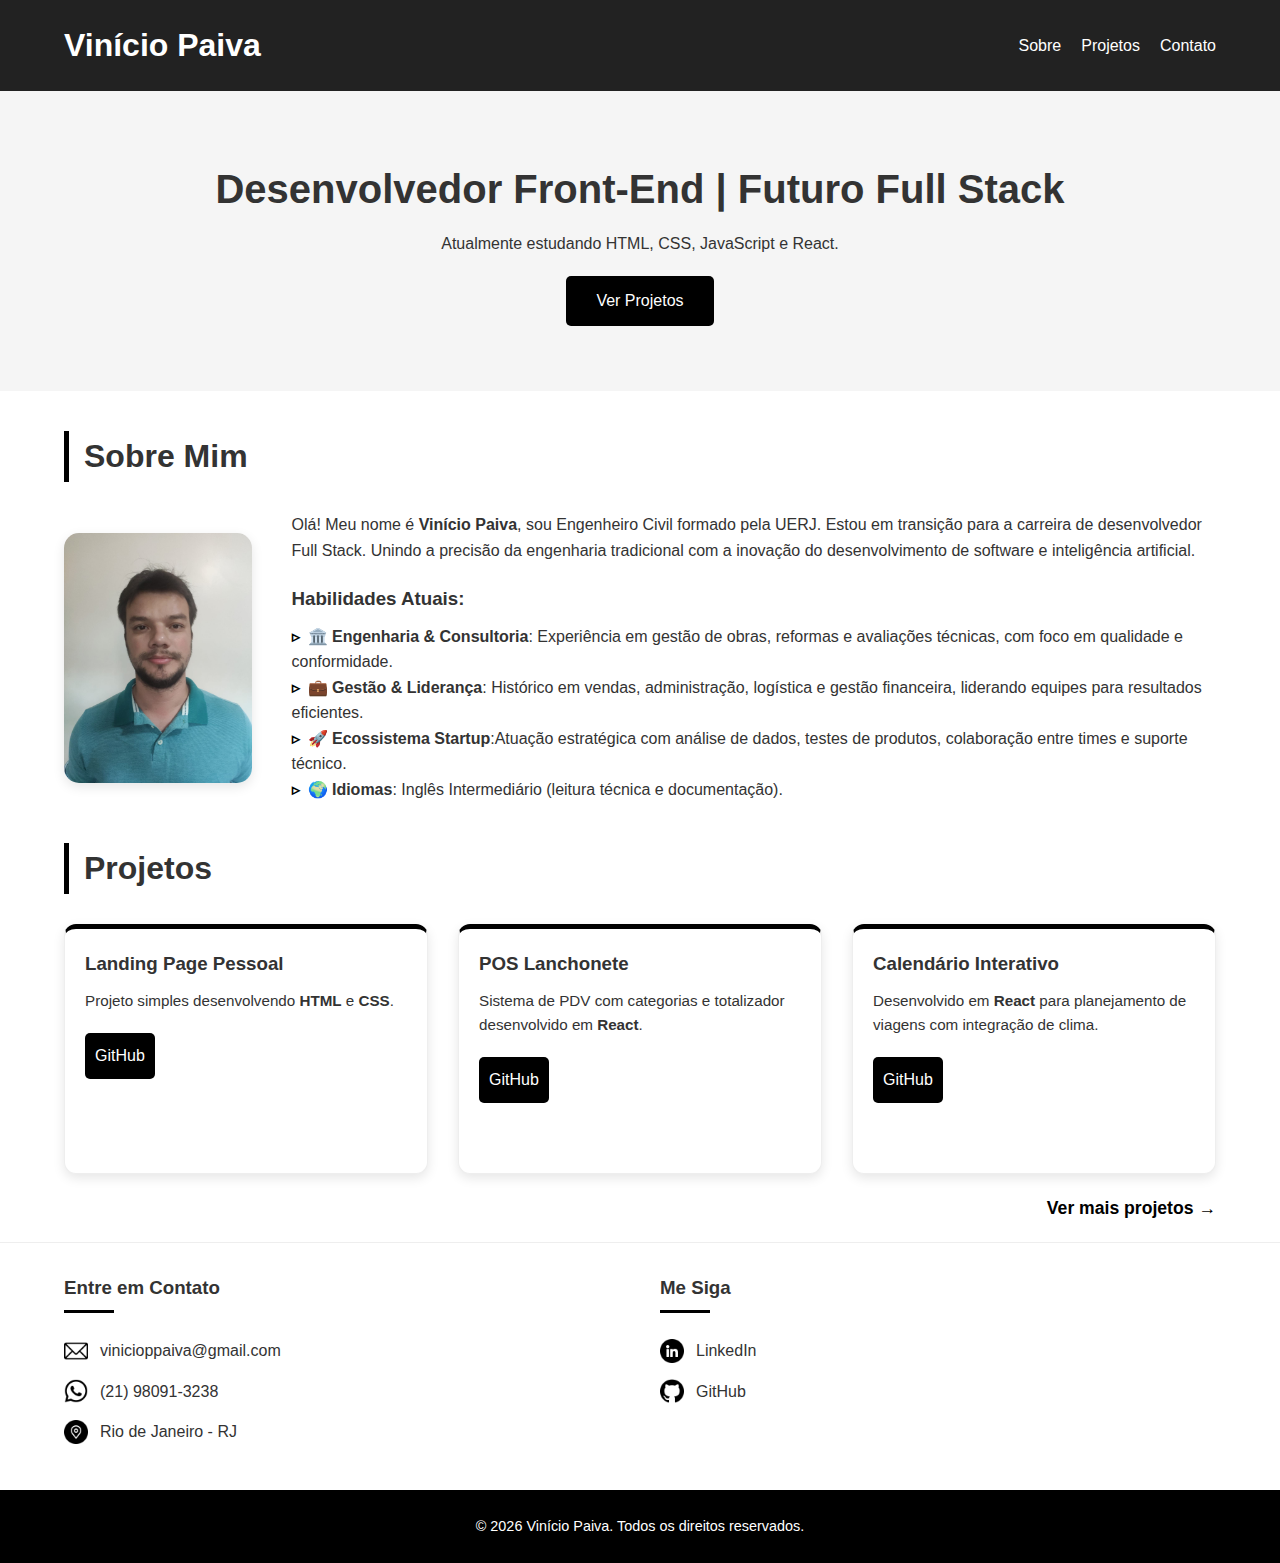
<file: index.html>
<!DOCTYPE html>
<html lang="pt-BR">
<head>
    <meta charset="UTF-8">
    <meta name="viewport" content="width=device-width, initial-scale=1.0">
    <title>Vinício Paiva | Desenvolvedor Front-End</title>
    <link rel="stylesheet" href="css/style.css">
</head>
<body>

    <!-- ================= HEADER ================= -->
    <header>
        <nav class="navbar">
            <h1 class="logo">Vinício Paiva</h1>

            <ul class="nav-links">
                <li><a href="#sobre">Sobre</a></li>
                <li><a href="#projetos">Projetos</a></li>
                <li><a href="#contato">Contato</a></li>
            </ul>
        </nav>
    </header>

    <!-- ================= SEÇÃO HERO ================= -->
    <section class="hero">
        <div class="hero-content">
            <h2>Desenvolvedor Front-End | Futuro Full Stack</h2>
            <p>Atualmente estudando HTML, CSS, JavaScript e React.</p>
            <a href="#projetos" class="btn">Ver Projetos</a>
        </div>
    </section>

    <!-- ================= SOBRE ================= -->
    <section id="sobre" class="sobre">
        <h2>Sobre Mim</h2>

        <div class="sobre-container">
            <img src="images/foto-perfil.png" alt="Minha Foto" class="sobre-img">

            <div class="sobre-texto">
                <p>
                    Olá! Meu nome é <strong>Vinício Paiva</strong>, sou Engenheiro Civil formado pela UERJ. Estou em transição para a carreira de desenvolvedor Full Stack.
                    Unindo a precisão da engenharia tradicional com a inovação do desenvolvimento de software e inteligência artificial.
                </p>

                <h3>Habilidades Atuais:</h3>
                <ul>
                    <li>🏛️ <strong>Engenharia & Consultoria</strong>: Experiência em gestão de obras, reformas e avaliações técnicas, com foco em qualidade e conformidade.</li>
                    <li>💼 <strong>Gestão & Liderança</strong>: Histórico em vendas, administração, logística e gestão financeira, liderando equipes para resultados eficientes.</li>
                    <li>🚀 <strong>Ecossistema Startup</strong>:Atuação estratégica com análise de dados, testes de produtos, colaboração entre times e suporte técnico.</li>
                    <li>🌍 <strong>Idiomas</strong>: Inglês Intermediário (leitura técnica e documentação).</li>
                </ul>
            </div>
        </div>
    </section>

    <!-- ================= PROJETOS ================= -->
    <section id="projetos" class="projetos">
    <h2>Projetos</h2>

    <div class="projetos-container">
        <div class="projeto-card no-image">
            <div class="card-content">
                <h3>Landing Page Pessoal</h3>
                <p>Projeto simples desenvolvendo <strong>HTML</strong> e <strong>CSS</strong>.</p>
                <a href="https://github.com/vinicioppaiva/landing-page" class="btn" target="_blank">GitHub</a>
            </div>
        </div>

        <div class="projeto-card no-image">
            <div class="card-content">
                <h3>POS Lanchonete</h3>
                <p>Sistema de PDV com categorias e totalizador desenvolvido em <strong>React</strong>.</p>
                <a href="https://github.com/vinicioppaiva/pos-lanchonete" class="btn" target="_blank">GitHub</a>
            </div>
        </div>

        <div class="projeto-card no-image">
            <div class="card-content">
                <h3>Calendário Interativo</h3>
                <p>Desenvolvido em <strong>React</strong> para planejamento de viagens com integração de clima.</p>
                <a href="https://github.com/vinicioppaiva/calendario-travel" class="btn" target="_blank">GitHub</a>
            </div>
        </div>
    </div>
    <div class="ver-mais-container">
        <a href="projetos.html" class="btn-ver-mais">Ver mais projetos &rarr;</a>
    </div>
</section>

    <!-- ================= CONTATO ================= -->
<section id="contato" class="contact-section-white">
        <div class="footer-container">
            <div class="footer-content">
                
                <div class="contact-info">
                    <h3>Entre em Contato</h3>
                    <p>
                        <img src="images/icones/icon-email.png" alt="Ícone de E-mail" class="footer-icon">
                        vinicioppaiva@gmail.com
                    </p>
                    <p>
                        <img src="images/icones/icon-whatsapp.png" alt="Ícone de WhatsApp" class="footer-icon">
                        (21) 98091-3238
                    </p>
                    <p>
                        <img src="images/icones/icon-localizacao.png" alt="Ícone de Localização" class="footer-icon">
                        Rio de Janeiro - RJ
                    </p>
                </div>
                
                <div class="social-links">
                    <h3>Me Siga</h3>
                    <ul>
                        <li>
                            <a href="https://www.linkedin.com/in/vinicio-paiva-04a96b197/" target="_blank">
                                <img src="images/icones/icon-linkedin.png" alt="Ícone do LinkedIn" class="footer-icon">
                                LinkedIn
                            </a>
                        </li>
                        <li>
                            <a href="https://github.com/vinicioppaiva" target="_blank">
                                <img src="images/icones/icon-github.png" alt="Ícone do GitHub" class="footer-icon">
                                GitHub
                            </a>
                        </li>
                    </ul>
                </div>
                
            </div>
        </div>
    </section>
    
    <footer class="footer-black">
        <div class="footer-container">
            <p>&copy; 2026 Vinício Paiva. Todos os direitos reservados.</p>
        </div>
    </footer>
    
</body>
</html>
</file>
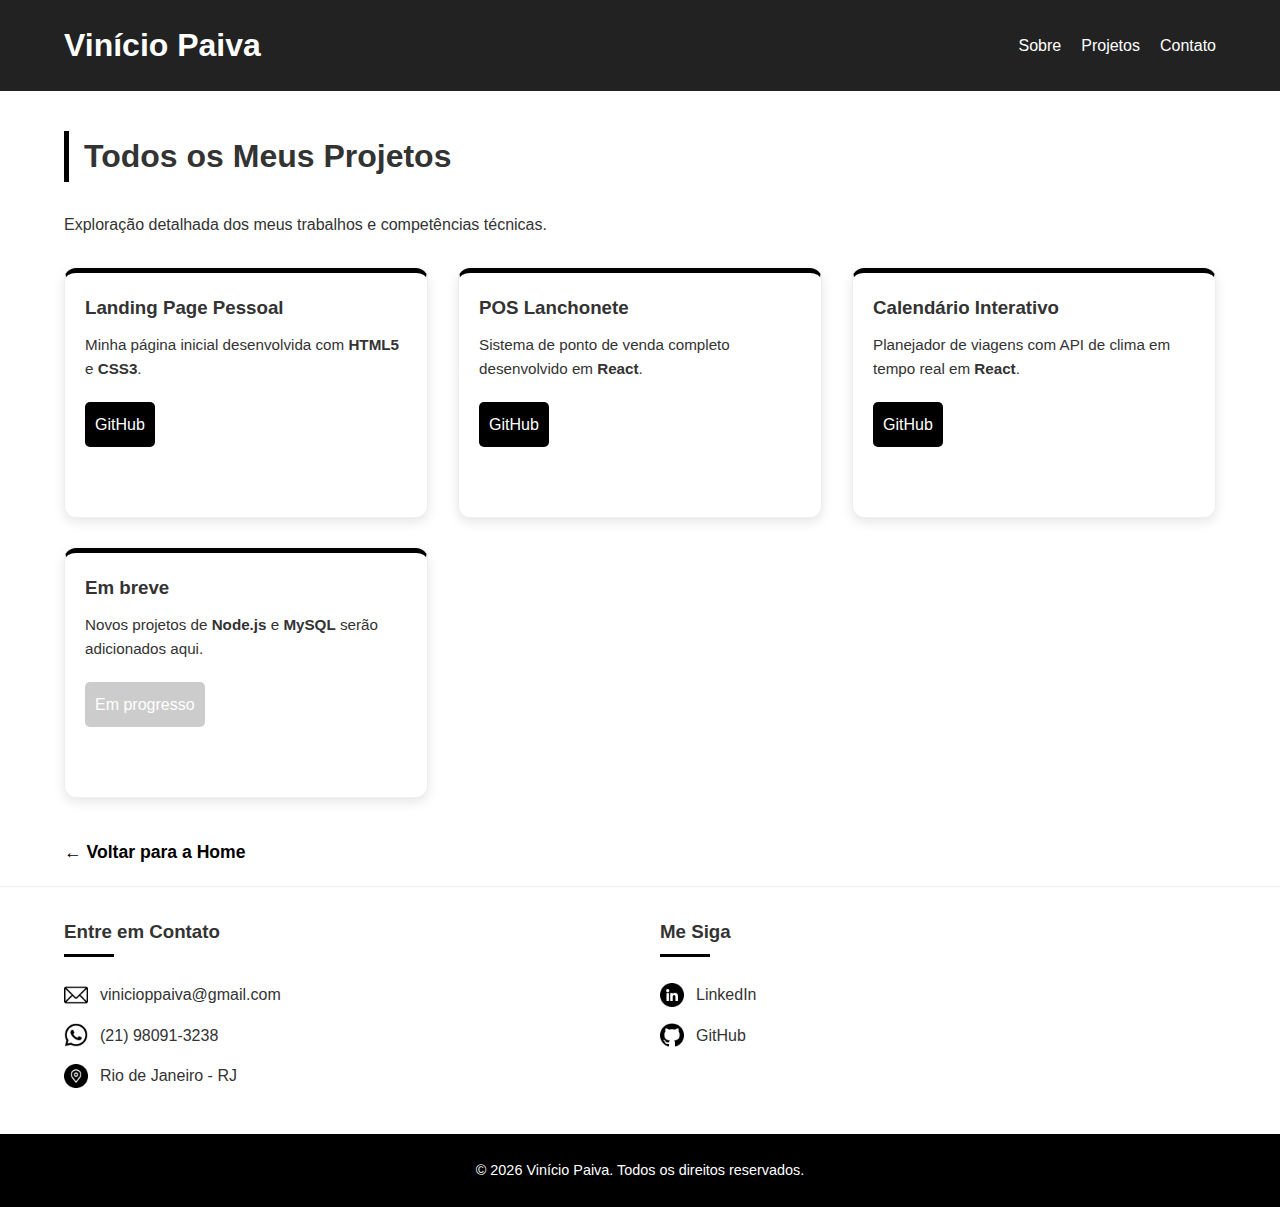
<file: projetos.html>
<!DOCTYPE html>
<html lang="pt-BR">
<head>
    <meta charset="UTF-8">
    <meta name="viewport" content="width=device-width, initial-scale=1.0">
    <title>Projetos | Vinício Paiva</title>
    <link rel="stylesheet" href="css/style.css">
</head>
<body>

    <header>
        <nav class="navbar">
            <h1 class="logo">Vinício Paiva</h1>
            <ul class="nav-links">
                <li><a href="index.html#sobre">Sobre</a></li>
                <li><a href="index.html#projetos">Projetos</a></li>
                <li><a href="#contato">Contato</a></li>
            </ul>
        </nav>
    </header>

    <section class="projetos">
        <h2>Todos os Meus Projetos</h2>
        <p style="margin-bottom: 30px;">Exploração detalhada dos meus trabalhos e competências técnicas.</p>

        <div class="projetos-container">
            <div class="projeto-card no-image">
                <div class="card-content">
                    <h3>Landing Page Pessoal</h3>
                    <p>Minha página inicial desenvolvida com <strong>HTML5</strong> e <strong>CSS3</strong>.</p>
                    <a href="https://github.com/vinicioppaiva/landing-page" class="btn" target="_blank">GitHub</a>
                </div>
            </div>

            <div class="projeto-card no-image">
                <div class="card-content">
                    <h3>POS Lanchonete</h3>
                    <p>Sistema de ponto de venda completo desenvolvido em <strong>React</strong>.</p>
                    <a href="https://github.com/vinicioppaiva/pos-lanchonete" class="btn" target="_blank">GitHub</a>
                </div>
            </div>

            <div class="projeto-card no-image">
                <div class="card-content">
                    <h3>Calendário Interativo</h3>
                    <p>Planejador de viagens com API de clima em tempo real em <strong>React</strong>.</p>
                    <a href="https://github.com/vinicioppaiva/calendario-travel" class="btn" target="_blank">GitHub</a>
                </div>
            </div>

            <div class="projeto-card no-image">
                <div class="card-content">
                    <h3>Em breve</h3>
                    <p>Novos projetos de <strong>Node.js</strong> e <strong>MySQL</strong> serão adicionados aqui.</p>
                    <span class="btn" style="background: #ccc;">Em progresso</span>
                </div>
            </div>
        </div>

        <div class="ver-mais-container" style="text-align: left; margin-top: 40px;">
            <a href="index.html" class="btn-ver-mais">&larr; Voltar para a Home</a>
        </div>
    </section>

    <section id="contato" class="contact-section-white">
        <div class="footer-container">
            <div class="footer-content">
                
                <div class="contact-info">
                    <h3>Entre em Contato</h3>
                    <p>
                        <img src="images/icones/icon-email.png" alt="E-mail" class="footer-icon">
                        vinicioppaiva@gmail.com
                    </p>
                    <p>
                        <img src="images/icones/icon-whatsapp.png" alt="WhatsApp" class="footer-icon">
                        (21) 98091-3238
                    </p>
                    <p>
                        <img src="images/icones/icon-localizacao.png" alt="Localização" class="footer-icon">
                        Rio de Janeiro - RJ
                    </p>
                </div>
                
                <div class="social-links">
                    <h3>Me Siga</h3>
                    <ul>
                        <li>
                            <a href="https://www.linkedin.com/in/vinicio-paiva-04a96b197/" target="_blank">
                                <img src="images/icones/icon-linkedin.png" alt="LinkedIn" class="footer-icon">
                                LinkedIn
                            </a>
                        </li>
                        <li>
                            <a href="https://github.com/vinicioppaiva" target="_blank">
                                <img src="images/icones/icon-github.png" alt="GitHub" class="footer-icon">
                                GitHub
                            </a>
                        </li>
                    </ul>
                </div>
                
            </div>
        </div>
    </section>
    
    <footer class="footer-black">
        <p>&copy; 2026 Vinício Paiva. Todos os direitos reservados.</p>
    </footer>
    
</body>
</html>
</file>
<file: css/style.css>
/* ========== RESET & VARIÁVEIS ========== */
:root {
    --primary-color: #000000;
    --secondary-color: #333333;
    --bg-light: #f5f5f5;
    --white: #ffffff;
    --shadow: 0 4px 12px rgba(0, 0, 0, 0.1);
    --transition: all 0.3s ease;
}

* {
    margin: 0;
    padding: 0;
    box-sizing: border-box;
    scroll-behavior: smooth;
}

body {
    font-family: 'Segoe UI', Tahoma, Geneva, Verdana, sans-serif;
    line-height: 1.6;
    color: var(--secondary-color);
    background-color: var(--white);
}

/* ========== HEADER & NAV ========== */
header {
    background: #222;
    color: var(--white);
    padding: 20px 0;
    position: sticky;
    top: 0;
    z-index: 1000;
}

.navbar {
    width: 90%;
    max-width: 1200px;
    margin: auto;
    display: flex;
    justify-content: space-between;
    align-items: center;
}

.nav-links {
    list-style: none;
    display: flex;
    gap: 20px;
}

.nav-links a {
    color: var(--white);
    text-decoration: none;
    font-weight: 500;
    transition: var(--transition);
}

.nav-links a:hover {
    color: #bbb;
}

/* ========== HERO SECTION ========== */
.hero {
    height: 300px; /* Valor reduzido conforme solicitado */
    background: var(--bg-light);
    display: flex;
    align-items: center;
    justify-content: center;
    text-align: center;
    padding: 0 20px;
}

.hero-content h2 {
    font-size: 2.5rem;
    margin-bottom: 10px;
}

.btn {
    display: inline-block;
    margin-top: 20px;
    padding: 12px 30px;
    background: var(--primary-color);
    color: var(--white);
    text-decoration: none;
    border-radius: 5px;
    transition: var(--transition);
}

.btn:hover {
    background: #333;
    transform: scale(1.05);
}

/* ========== SOBRE MIM ========== */
.sobre {
    width: 90%;
    max-width: 1200px;
    margin: 40px auto; /* Valor reduzido para aproximar da Hero */
}

.sobre h2, .projetos h2 {
    font-size: 2rem;
    margin-bottom: 30px;
    border-left: 5px solid var(--primary-color);
    padding-left: 15px;
}

.sobre-container {
    display: flex;
    align-items: center;
    gap: 40px;
}

.sobre-img {
    width: 250px;
    height: 250px;
    border-radius: 15px;
    object-fit: cover;
    box-shadow: var(--shadow);
}

.sobre-texto h3 {
    margin: 20px 0 10px;
}

.sobre-texto ul {
    list-style: none;
}

.sobre-texto li::before {
    content: "▹";
    color: var(--primary-color);
    margin-right: 8px;
    font-weight: bold;
}

/* ========== STACK TECNOLÓGICA ========== */
.stack-container {
    margin-top: 30px;
}

.stack-buttons {
    display: flex;
    flex-wrap: wrap;
    gap: 10px;
    margin-top: 15px;
}

.btn-stack {
    padding: 8px 16px;
    font-size: 0.85rem;
    font-weight: bold;
    color: white;
    border-radius: 4px;
    text-transform: uppercase;
}

.js { background-color: #f7df1e; color: #000; }
.python { background-color: #3776ab; }
.react { background-color: #61dafb; color: #000; }
.node { background-color: #339933; }

/* ========== PROJETOS (GRID CARDS) ========== */
.projetos {
    width: 90%;
    max-width: 1200px;
    margin: 40px auto 20px; /* Margem ajustada para reduzir espaço inferior */
}

.projetos-container {
    display: grid;
    grid-template-columns: repeat(auto-fit, minmax(300px, 1fr));
    gap: 30px;
}

.projeto-card {
    background: var(--white);
    border-radius: 12px;
    overflow: hidden;
    box-shadow: var(--shadow);
    transition: var(--transition);
    display: flex;
    flex-direction: column;
    border: 1px solid #eee;
}

.projeto-card.no-image {
    min-height: 250px;
    border-top: 5px solid var(--primary-color);
}

.projeto-card:hover {
    transform: translateY(-10px);
    box-shadow: 0 10px 20px rgba(0,0,0,0.15);
}

.projeto-card h3 {
    padding: 20px 20px 10px;
}

.projeto-card p {
    padding: 0 20px 20px;
    flex-grow: 1;
    font-size: 0.95rem;
}

.projeto-card .btn {
    margin: 0 20px 20px;
    text-align: center;
    padding: 10px;
}

.ver-mais-container {
    text-align: right;
    margin-top: 20px;
}

.btn-ver-mais {
    text-decoration: none;
    color: var(--primary-color);
    font-weight: bold;
    font-size: 1.1rem;
    transition: var(--transition);
}

.btn-ver-mais:hover {
    padding-right: 15px;
    color: #555;
}

/* ========== CONTATO & FOOTER ========== */
.contact-section-white {
    background-color: var(--white);
    padding: 30px 0; /* Espaço reduzido para aproximar do "Ver mais" */
    border-top: 1px solid #eee;
}

.footer-container {
    width: 90%;
    max-width: 1200px;
    margin: 0 auto;
}

.footer-content {
    display: flex;
    flex-wrap: wrap;
    justify-content: space-between;
    gap: 40px;
}

.contact-info, .social-links {
    flex: 1;
    min-width: 280px;
}

.contact-section-white h3 {
    margin-bottom: 25px;
    position: relative;
    padding-bottom: 10px;
}

.contact-section-white h3::after {
    content: '';
    position: absolute;
    left: 0;
    bottom: 0;
    width: 50px;
    height: 3px;
    background-color: var(--primary-color);
}

.contact-info p, .social-links a {
    margin-bottom: 15px;
    display: flex;
    align-items: center;
    text-decoration: none;
    color: var(--secondary-color);
    transition: var(--transition);
}

.social-links ul { list-style: none; }

.social-links a:hover {
    color: var(--primary-color);
    transform: translateX(5px);
}

.footer-icon {
    width: 24px;
    margin-right: 12px;
}

.footer-black {
    text-align: center;
    padding: 25px;
    background: var(--primary-color);
    color: var(--white);
    font-size: 0.9rem;
}

/* ========== RESPONSIVIDADE ========== */
@media (max-width: 768px) {
    .navbar {
        flex-direction: column;
        gap: 15px;
    }

    .hero-content h2 { font-size: 1.8rem; }

    .sobre-container {
        flex-direction: column;
        text-align: center;
    }

    .sobre h2, .projetos h2 {
        text-align: center;
        border-left: none;
        border-bottom: 3px solid var(--primary-color);
        display: inline-block;
        padding-bottom: 5px;
        width: 100%;
    }

    .contact-info, .social-links {
        text-align: center;
    }

    .contact-info p, .social-links a {
        justify-content: center;
    }

    .contact-section-white h3::after {
        left: 50%;
        transform: translateX(-50%);
    }
}
</file>
